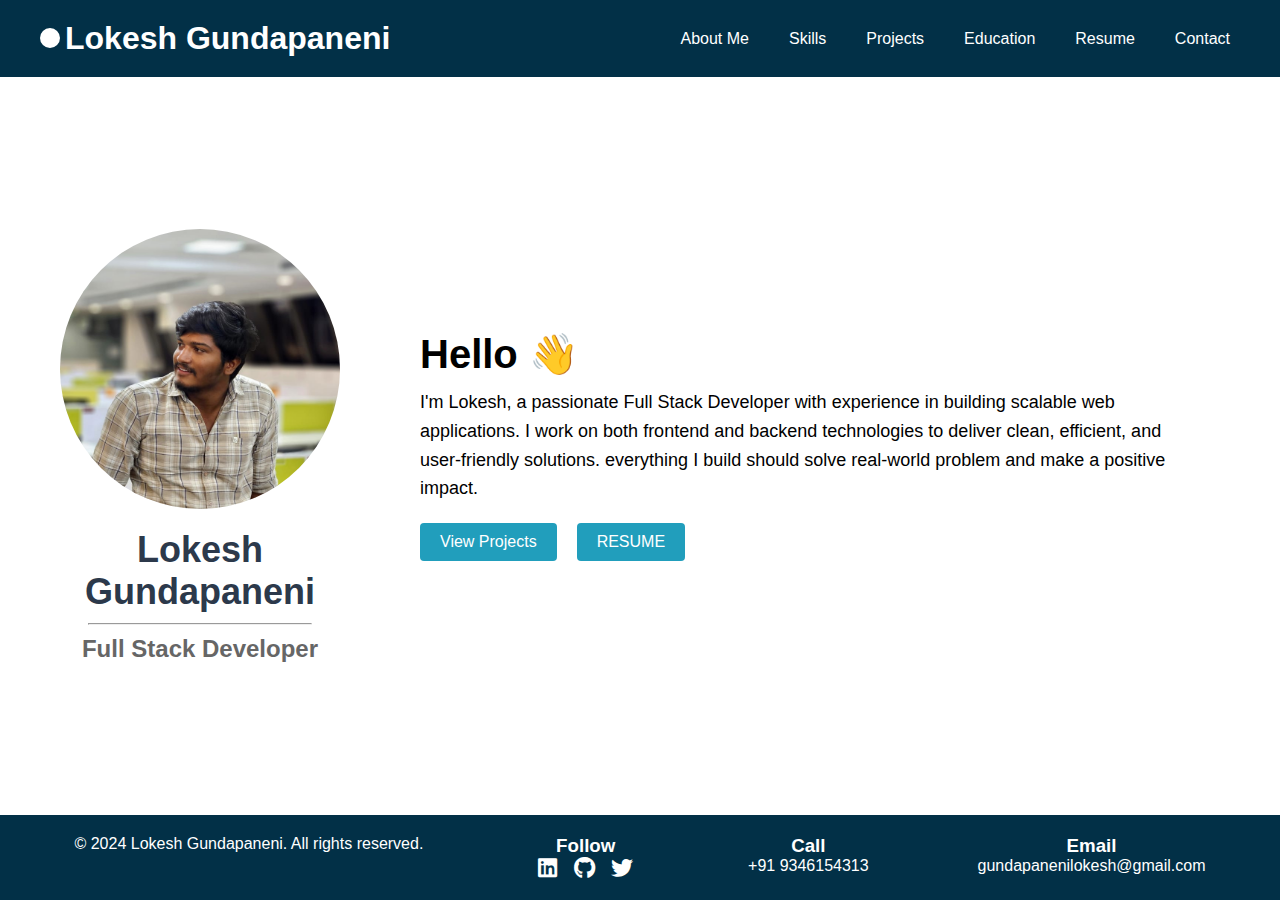
<file: index.html>
<!DOCTYPE html>
<html lang="en">

<head>
    <title>Lokesh Gundapaneni | Full Stack Developer Portfolio</title>
    <meta name="google-site-verification" content="PVVTF2lTS3eIiEasePN1cniZ5mQP1jTfIqsmknujpq4" />
    <meta name="description"
        content="Lokesh Gundapaneni is a Full Stack Developer skilled in JavaScript, React, Node.js and building modern web applications. View projects and experience.">
    <meta name="keywords"
        content="Lokesh Gundapaneni, Full Stack Developer, React Developer, JavaScript Developer, Portfolio">
    <meta name="author" content="Lokesh Gundapaneni">
    <meta name="viewport" content="width=device-width, initial-scale=1.0">
    <link rel="stylesheet" href="index.css">
    <link rel="stylesheet" href="https://cdnjs.cloudflare.com/ajax/libs/font-awesome/6.5.1/css/all.min.css">
    <link rel="icon" href="./media/fevicon.png" sizes="any">
</head>

<body>
    <header class="header">
        <nav class="nav-bar">
            <h1 style="display: flex;">
                <div class="name-style"></div>
                Lokesh Gundapaneni
            </h1>
            <ul class="navbar-items">
                <li><a href="index.html">About Me</a></li>
                <li><a href="skills.html">Skills</a></li>
                <li><a href="projects.html">Projects</a></li>
                <li><a href="education.html">Education</a></li>
                <li><a href="resume.html">Resume</a></li>
                <li><a href="contacts.html">Contact</a></li>
            </ul>
        </nav>
    </header>
    <main class="main">
        <div class="profile-container">
            <div class="image-container">
                <img src="./media/image.png" alt="Lokesh Gundapaneni profile picture">
            </div>

            <h2>Lokesh Gundapaneni</h2>
            <hr width="80%">
            <h3>Full Stack Developer</h3>
        </div>
        <div class="Aboutme-container">
            <h2>Hello 👋</h2>
            <p>
                I'm Lokesh, a passionate Full Stack Developer with experience in building scalable
                web applications. I work on both frontend and backend technologies to deliver
                clean, efficient, and user-friendly solutions.
                everything I build should solve real-world problem and make a positive impact.
            </p>
            <div class="quick-links">
                <a href="projects.html" class="btn">View Projects</a>
                <a href="resume.html" class="btn">RESUME</a>
            </div>
        </div>
    </main>
    <footer>
        <div class="footer">
            <p>&copy; 2024 Lokesh Gundapaneni. All rights reserved.</p>

            <div class="footer-section">
                <h3>Follow</h3>
                <a href="https://www.linkedin.com/in/lokeshgundapaneni/" target="_blank">
                    <i class="fa-brands fa-linkedin"></i>
                </a>
                <a href="https://github.com/lokeshgundapaneni" target="_blank">
                    <i class="fa-brands fa-github"></i>
                </a>
                <a href="https://x.com/i__lokesh" target="_blank">
                    <i class="fa-brands fa-twitter"></i>
                </a>
            </div>

            <div class="footer-section">
                <h3>Call</h3>
                <a href="tel:+919346154313">+91 9346154313</a>
            </div>

            <div class="footer-section">
                <h3>Email</h3>
                <a href="mailto:gundapanenilokesh@gmail.com">
                    gundapanenilokesh@gmail.com
                </a>
            </div>
        </div>
    </footer>
</body>

</html>
</file>
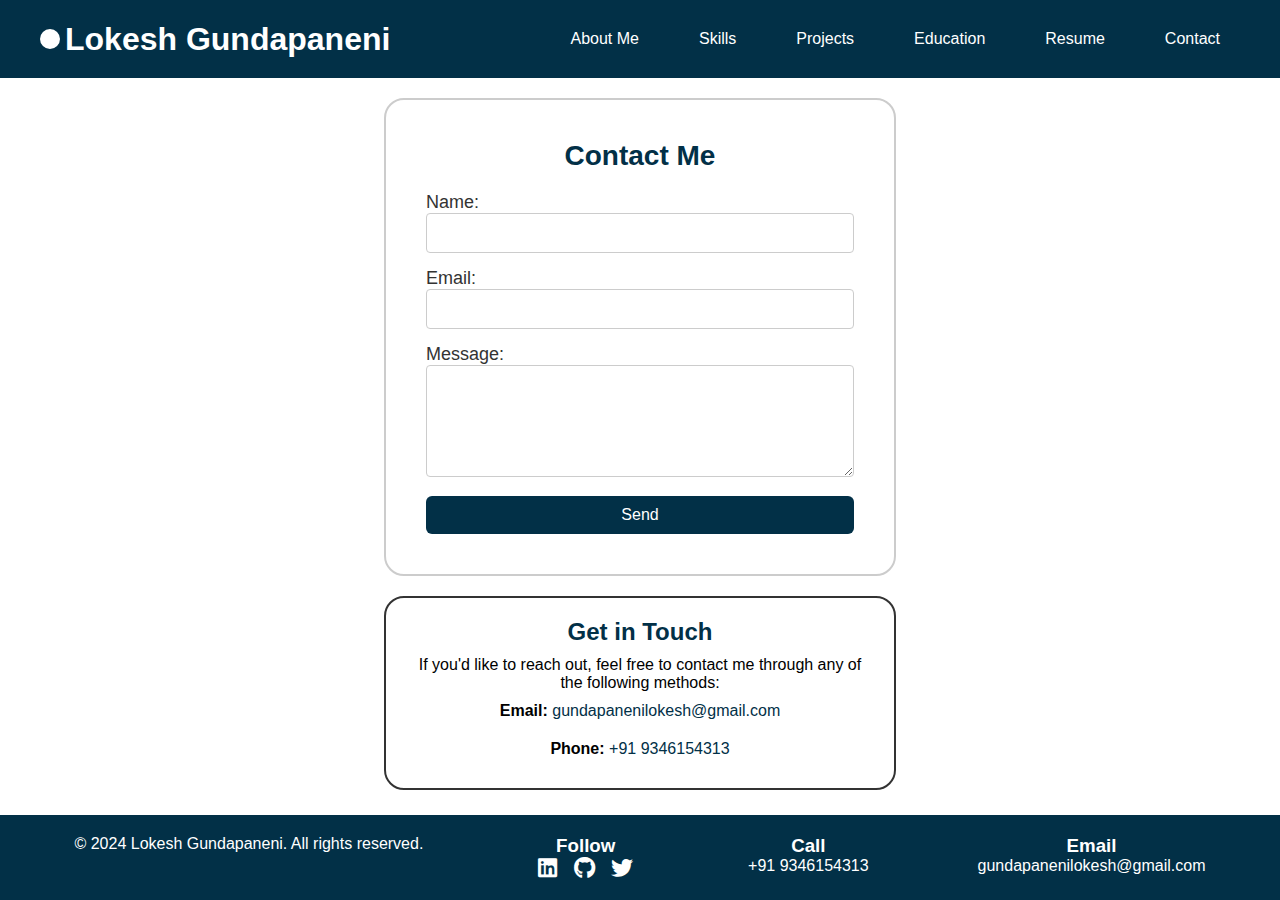
<file: contacts.html>
<!DOCTYPE html>
<html lang="en">
<head>
    <meta charset="UTF-8">
    <meta name="viewport" content="width=device-width, initial-scale=1.0">
    <title>Contact</title>
    <link rel="stylesheet" href="contacts.css">
    <link rel="icon" href="./media/fevicon.png" sizes="any">
    <link rel="stylesheet" href="https://cdnjs.cloudflare.com/ajax/libs/font-awesome/6.5.1/css/all.min.css">
</head>
<body>
    <header class="header">
        <nav class="nav-bar">
            <h1 style="display: flex;">
                <div class="name-style"></div>
                Lokesh Gundapaneni</h1>
            <ul class="navbar-items">
                <li><a href="index.html">About Me</a></li>
                <li><a href="skills.html">Skills</a></li>
                <li><a href="projects.html">Projects</a></li>
                <li><a href="education.html">Education</a></li>
                <li><a href="resume.html">Resume</a></li>
                <li><a href="contacts.html">Contact</a></li>
            </ul>
        </nav>
    </header>
    <main>
        <section class="contact-section">
            <div class="contact-container">
                <h2>Contact Me</h2>
            <form action="https://formspree.io/f/mreeergg" method="POST" class="contact-form">
                <label for="name">Name:</label><br>
                <input type="text" id="name" name="name" required><br>

                <label for="email">Email:</label><br>
                <input type="email" id="email" name="email" required><br>

                <label for="message">Message:</label><br>
                <textarea id="message" name="message" rows="5" required></textarea><br>

                <input type="hidden" name="_next" value="Success.html">
                <button type="submit">Send</button>
            </form>
            </div>
            <div class="Touch">
                <h2>Get in Touch</h2>
                <p>If you'd like to reach out, feel free to contact me through any of the following methods:</p>
                <ul class="contact-info">
                    <li><strong>Email:</strong> <a href="mailto:gundapanenilokesh@gmail.com">gundapanenilokesh@gmail.com</a></li>
                    <li><strong>Phone:</strong> <a href="tel:+919346154313">+91 9346154313</a></li>
                </ul>
            </div>
        </section>
    </main>
    <footer>
        <div class="footer">
            <p>&copy; 2024 Lokesh Gundapaneni. All rights reserved.</p>

        <div class="footer-section">
            <h3>Follow</h3>
            <a href="https://www.linkedin.com/in/lokeshgundapaneni/" target="_blank">
                <i class="fa-brands fa-linkedin"></i>
            </a>
            <a href="https://github.com/lokeshgundapaneni" target="_blank">
                <i class="fa-brands fa-github"></i>
            </a>
            <a href="https://x.com/i__lokesh" target="_blank">
                <i class="fa-brands fa-twitter"></i>
            </a>
        </div>

        <div class="footer-section">
            <h3>Call</h3>
            <a href="tel:+919346154313">+91 9346154313</a>
        </div>

        <div class="footer-section">
            <h3>Email</h3>
            <a href="mailto:gundapanenilokesh@gmail.com">
                gundapanenilokesh@gmail.com
            </a>
        </div>
        </div>
    </footer>
</body>
</html>
</file>
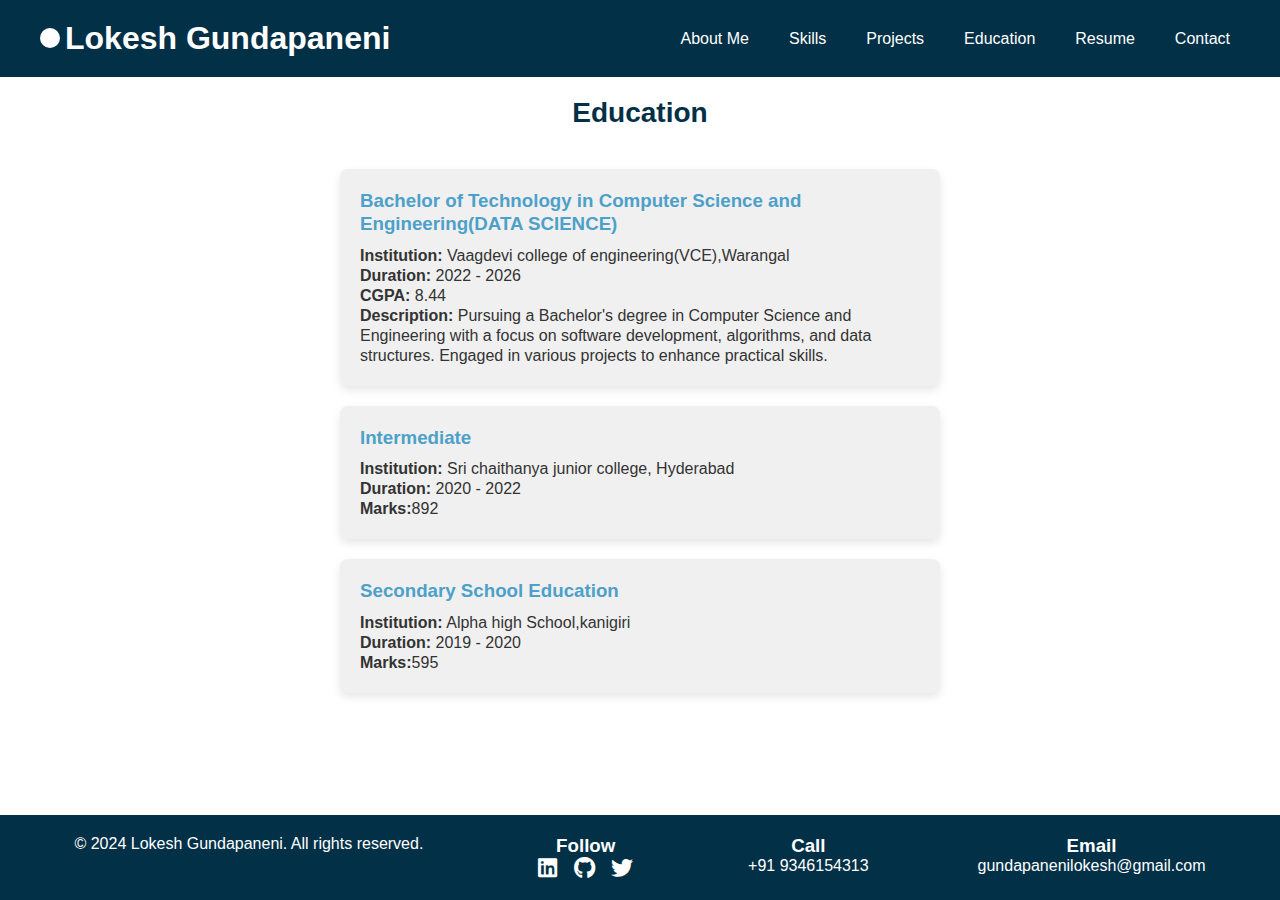
<file: education.html>
<!DOCTYPE html>
<html lang="en">

<head>
    <meta charset="UTF-8">
    <meta name="viewport" content="width=device-width, initial-scale=1.0">
    <title>Education</title>
    <link rel="stylesheet" href="education.css">
    <link rel="stylesheet" href="https://cdnjs.cloudflare.com/ajax/libs/font-awesome/6.5.1/css/all.min.css">
    <link rel="icon" href="./media/fevicon.png" sizes="any">
</head>

<body>
    <header class="header">
        <nav class="nav-bar">
            <h1 style="display: flex;">
                <div class="name-style"></div>
                Lokesh Gundapaneni
            </h1>
            <ul class="navbar-items">
                <li><a href="index.html">About Me</a></li>
                <li><a href="skills.html">Skills</a></li>
                <li><a href="projects.html">Projects</a></li>
                <li><a href="education.html">Education</a></li>
                <li><a href="resume.html">Resume</a></li>
                <li><a href="contacts.html">Contact</a></li>
            </ul>
        </nav>
    </header>
    <main>
        <h2>Education</h2>
        <section class="education-section">
            <div class="education-item">
                <h3>Bachelor of Technology in Computer Science and Engineering(DATA SCIENCE)</h3>
                <p><strong>Institution:</strong> Vaagdevi college of engineering(VCE),Warangal</p>
                <p><strong>Duration:</strong> 2022 - 2026</p>
                <p><strong>CGPA:</strong> 8.44</p>
                <p><strong>Description:</strong> Pursuing a Bachelor's degree in Computer Science and Engineering with a focus on software development, algorithms, and data structures. Engaged in various projects to enhance practical skills.</p>
            </div>
            <div class="education-item">
                <h3>Intermediate</h3>
                <p><strong>Institution:</strong> Sri chaithanya junior college, Hyderabad</p>
                <p><strong>Duration:</strong> 2020 - 2022</p>
                <p><strong>Marks:</strong>892</p>
            </div>
            <div class="education-item">
                <h3>Secondary School Education</h3>
                <p><strong>Institution:</strong> Alpha high School,kanigiri</p>
                <p><strong>Duration:</strong> 2019 - 2020</p>
                <p><strong>Marks:</strong>595</p>
            </div>
        </section>
    </main>
    <footer>
        <div class="footer">
            <p>&copy; 2024 Lokesh Gundapaneni. All rights reserved.</p>

            <div class="footer-section">
                <h3>Follow</h3>
                <a href="https://www.linkedin.com/in/lokeshgundapaneni/" target="_blank">
                    <i class="fa-brands fa-linkedin"></i>
                </a>
                <a href="https://github.com/lokeshgundapaneni" target="_blank">
                    <i class="fa-brands fa-github"></i>
                </a>
                <a href="https://x.com/i__lokesh" target="_blank">
                    <i class="fa-brands fa-twitter"></i>
                </a>
            </div>

            <div class="footer-section">
                <h3>Call</h3>
                <a href="tel:+919346154313">+91 9346154313</a>
            </div>

            <div class="footer-section">
                <h3>Email</h3>
                <a href="mailto:gundapanenilokesh@gmail.com">
                    gundapanenilokesh@gmail.com
                </a>
            </div>
        </div>
    </footer>
</body>

</html>
</file>
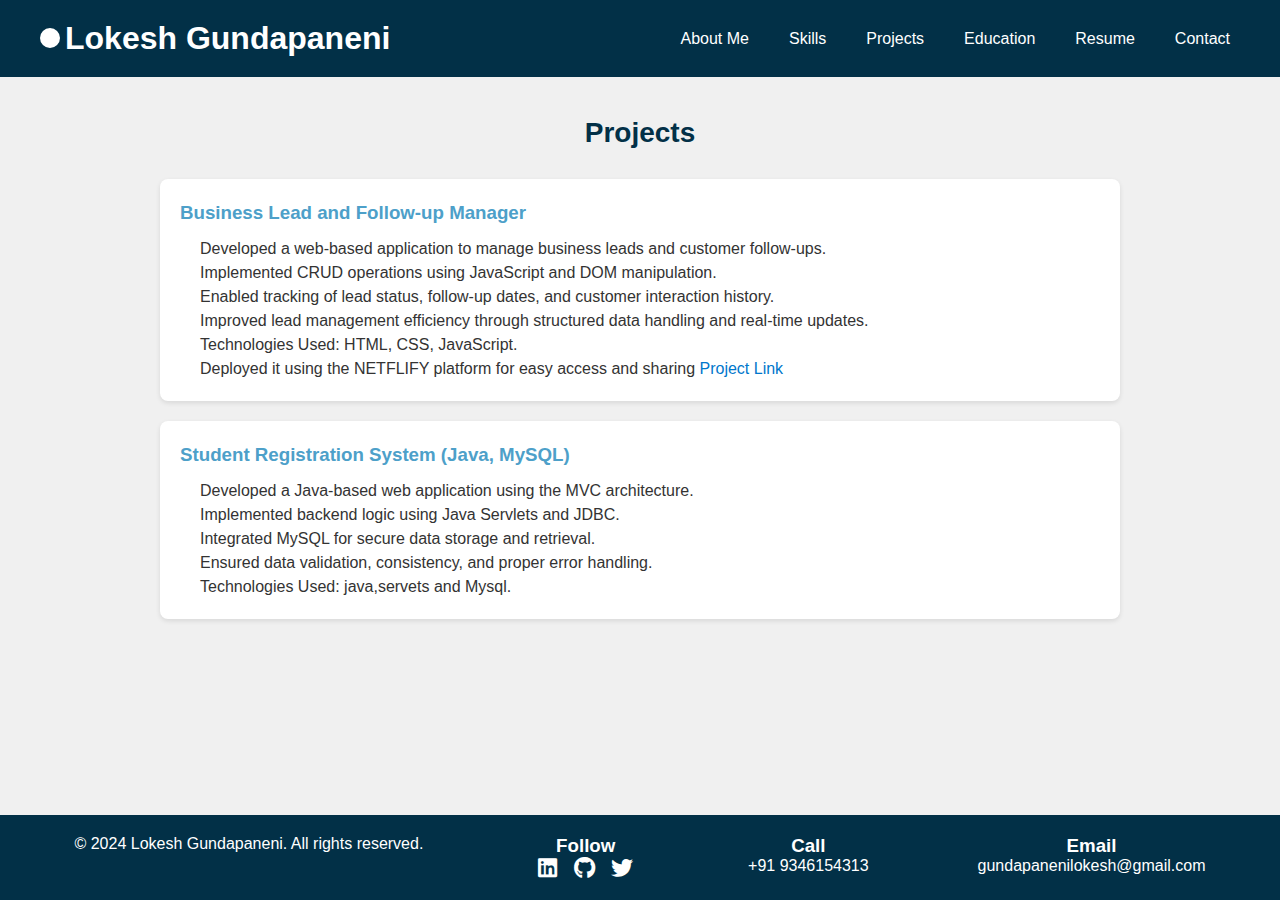
<file: projects.html>
<!DOCTYPE html>
<html lang="en">

<head>
    <meta charset="UTF-8">
    <meta name="viewport" content="width=device-width, initial-scale=1.0">
    <title>Projects</title>
    <link rel="stylesheet" href="projects.css">
    <link rel="stylesheet" href="https://cdnjs.cloudflare.com/ajax/libs/font-awesome/6.5.1/css/all.min.css">
    <link rel="icon" href="./media/fevicon.png" sizes="any">
</head>

<body>
    <header class="header">
        <nav class="nav-bar">
            <h1 style="display: flex;">
                <div class="name-style"></div>
                Lokesh Gundapaneni
            </h1>
            <ul class="navbar-items">
                <li><a href="index.html">About Me</a></li>
                <li><a href="skills.html">Skills</a></li>
                <li><a href="projects.html">Projects</a></li>
                <li><a href="education.html">Education</a></li>
                <li><a href="resume.html">Resume</a></li>
                <li><a href="contacts.html">Contact</a></li>
            </ul>
        </nav>
    </header>
    <main>
        <h2>Projects</h2>
        <section class="project-cards">
            <div class="projects">
                <h3>Business Lead and Follow-up Manager</h3>
                <ul>
                    <li>Developed a web-based application to manage business leads and customer follow-ups.</li>
                    <li>Implemented CRUD operations using JavaScript and DOM manipulation.</li>
                    <li>Enabled tracking of lead status, follow-up dates, and customer interaction history.</li>
                    <li>Improved lead management efficiency through structured data handling and real-time updates.</li>
                    <li>Technologies Used: HTML, CSS, JavaScript.</li>
                    <li>Deployed it using the NETFLIFY platform for easy access and sharing <a href="https://followup-manager.netlify.app/">Project Link</a>
                    </li>
                </ul>
            </div>

            <div class="projects">
                <h3>Student Registration System (Java, MySQL)</h3>
                <ul>
                    <li>Developed a Java-based web application using the MVC architecture.</li>
                    <li> Implemented backend logic using Java Servlets and JDBC.</li>
                    <li> Integrated MySQL for secure data storage and retrieval.</li>
                    <li> Ensured data validation, consistency, and proper error handling.</li>
                    <li>Technologies Used: java,servets and Mysql.</li>
                </ul>
            </div>
        </section>
    </main>
    <footer>
        <div class="footer">
            <p>&copy; 2024 Lokesh Gundapaneni. All rights reserved.</p>

            <div class="footer-section">
                <h3>Follow</h3>
                <a href="https://www.linkedin.com/in/lokeshgundapaneni/" target="_blank">
                    <i class="fa-brands fa-linkedin"></i>
                </a>
                <a href="https://github.com/lokeshgundapaneni" target="_blank">
                    <i class="fa-brands fa-github"></i>
                </a>
                <a href="https://x.com/i__lokesh" target="_blank">
                    <i class="fa-brands fa-twitter"></i>
                </a>
            </div>

            <div class="footer-section">
                <h3>Call</h3>
                <a href="tel:+919346154313">+91 9346154313</a>
            </div>

            <div class="footer-section">
                <h3>Email</h3>
                <a href="mailto:gundapanenilokesh@gmail.com">
                    gundapanenilokesh@gmail.com
                </a>
            </div>
        </div>
    </footer>
</body>

</html>
</file>
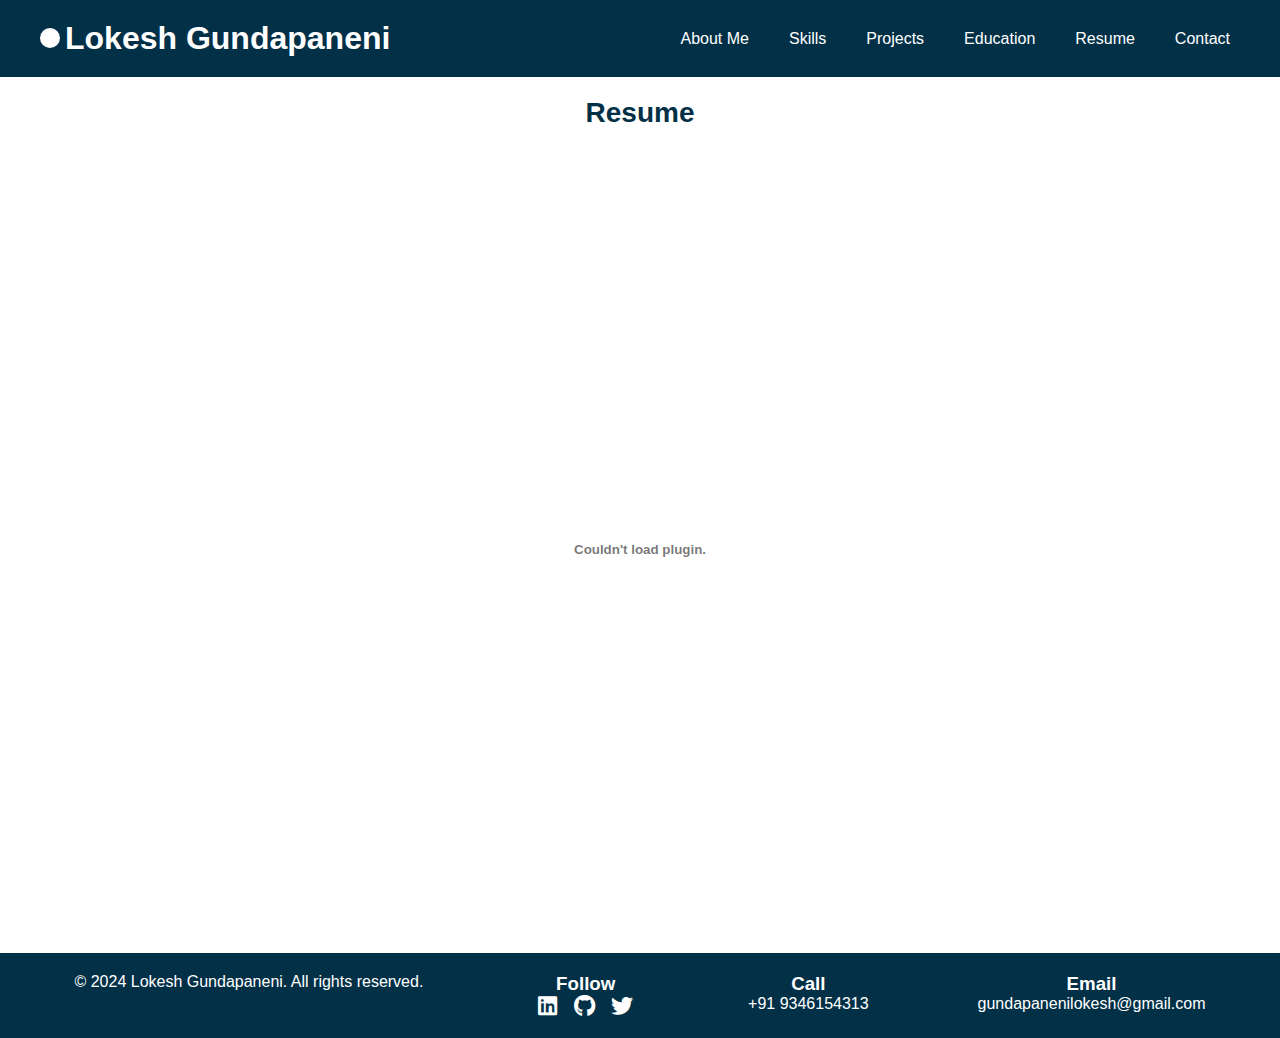
<file: resume.html>
<!DOCTYPE html>
<html lang="en">
<head>
    <meta charset="UTF-8">
    <meta name="viewport" content="width=device-width, initial-scale=1.0">
    <title>Resume</title>
    <link rel="stylesheet" href="resume.css">
    <link rel="stylesheet" href="https://cdnjs.cloudflare.com/ajax/libs/font-awesome/6.5.1/css/all.min.css">
    <link rel="icon" href="./media/fevicon.png" sizes="any">
</head>
<body>
    <header class="header">
        <nav class="nav-bar">
            <h1 style="display: flex;">
                <div class="name-style"></div>
                Lokesh Gundapaneni</h1>
            <ul class="navbar-items">
                <li><a href="index.html">About Me</a></li>
                <li><a href="skills.html">Skills</a></li>
                <li><a href="projects.html">Projects</a></li>
                <li><a href="education.html">Education</a></li>
                <li><a href="resume.html">Resume</a></li>
                <li><a href="contacts.html">Contact</a></li>
            </ul>
        </nav>
    </header>
    <main>
        <h2>Resume</h2>
        <section  class="resume-section">
            <embed src="media/RESUME_UPD.pdf" type="application/pdf" width="100%" height="800px" />
        </section>
    </main>
    <footer>
        <div class="footer">
            <p>&copy; 2024 Lokesh Gundapaneni. All rights reserved.</p>

        <div class="footer-section">
            <h3>Follow</h3>
            <a href="https://www.linkedin.com/in/lokeshgundapaneni/" target="_blank">
                <i class="fa-brands fa-linkedin"></i>
            </a>
            <a href="https://github.com/lokeshgundapaneni" target="_blank">
                <i class="fa-brands fa-github"></i>
            </a>
            <a href="https://twitter.com/lokeshgundapa" target="_blank">
                <i class="fa-brands fa-twitter"></i>
            </a>
        </div>

        <div class="footer-section">
            <h3>Call</h3>
            <a href="tel:+919346154313">+91 9346154313</a>
        </div>

        <div class="footer-section">
            <h3>Email</h3>
            <a href="mailto:gundapanenilokesh@gmail.com">
                gundapanenilokesh@gmail.com
            </a>
        </div>
        </div>
    </footer>
</body>
</html>
</file>
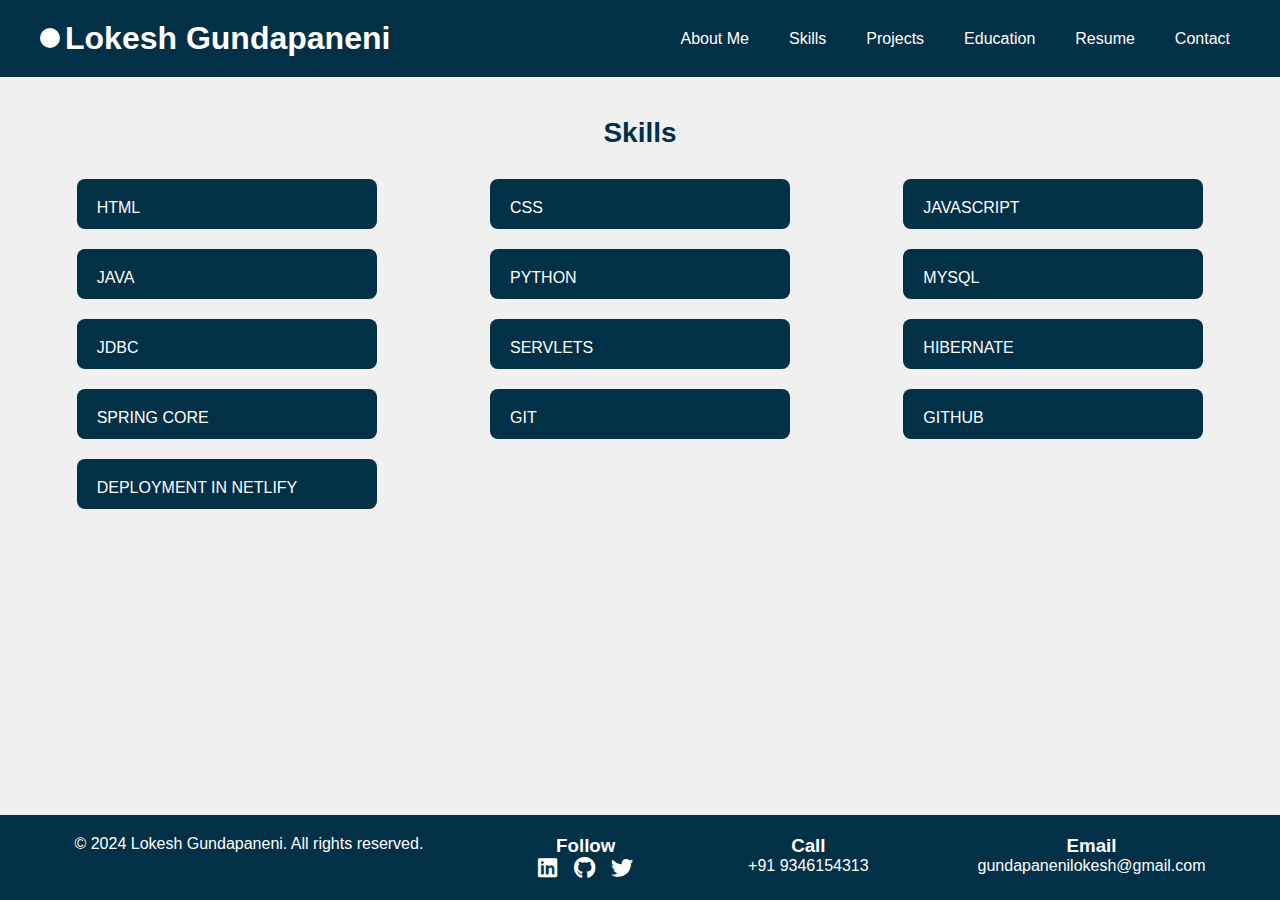
<file: skills.html>
<!DOCTYPE html>
<html lang="en">
<head>
    <meta charset="UTF-8">
    <meta name="viewport" content="width=device-width, initial-scale=1.0">
    <title>Skills</title>
    <link rel="stylesheet" href="skills.css">
    <link rel="stylesheet" href="https://cdnjs.cloudflare.com/ajax/libs/font-awesome/6.5.1/css/all.min.css">
    <link rel="icon" href="./media/fevicon.png" sizes="any">
</head>
<body>
    <header class="header">
        <nav class="nav-bar">
            <h1 style="display: flex;">
                <div class="name-style"></div>
                Lokesh Gundapaneni</h1>
            <ul class="navbar-items">
                <li><a href="index.html">About Me</a></li>
                <li><a href="skills.html">Skills</a></li>
                <li><a href="projects.html">Projects</a></li>
                <li><a href="education.html">Education</a></li>
                <li><a href="resume.html">Resume</a></li>
                <li><a href="contacts.html">Contact</a></li>
            </ul>
        </nav>
    </header>

    <main>
        <h2>Skills</h2>
        <section>
            <div class="skills html">HTML</div>
            <div class="skills css">CSS</div>
            <div class="skills js">JAVASCRIPT</div>
            <div class="skills java">JAVA</div>
            <div class="skills python">PYTHON</div>
            <div class="skills mysql">MYSQL</div>
            <div class="skills jdbc">JDBC</div>
            <div class="skills servlets">SERVLETS</div>
            <div class="skills hibernate">HIBERNATE</div>
            <div class="skills spring-core">SPRING CORE</div>
            <div class="skills git">GIT</div>
            <div class="skills github">GITHUB</div>
            <div class="skills netlify">DEPLOYMENT IN NETLIFY</div>
        </section>
    </main>

    <footer>
        <div class="footer">
            <p>&copy; 2024 Lokesh Gundapaneni. All rights reserved.</p>

        <div class="footer-section">
            <h3>Follow</h3>
            <a href="https://www.linkedin.com/in/lokeshgundapaneni/" target="_blank">
                <i class="fa-brands fa-linkedin"></i>
            </a>
            <a href="https://github.com/lokeshgundapaneni" target="_blank">
                <i class="fa-brands fa-github"></i>
            </a>
            <a href="https://x.com/i__lokesh" target="_blank">
                <i class="fa-brands fa-twitter"></i>
            </a>
        </div>

        <div class="footer-section">
            <h3>Call</h3>
            <a href="tel:+919346154313">+91 9346154313</a>
        </div>

        <div class="footer-section">
            <h3>Email</h3>
            <a href="mailto:gundapanenilokesh@gmail.com">
                gundapanenilokesh@gmail.com
            </a>
        </div>
        </div>
    </footer>
</body>
</html>
</file>
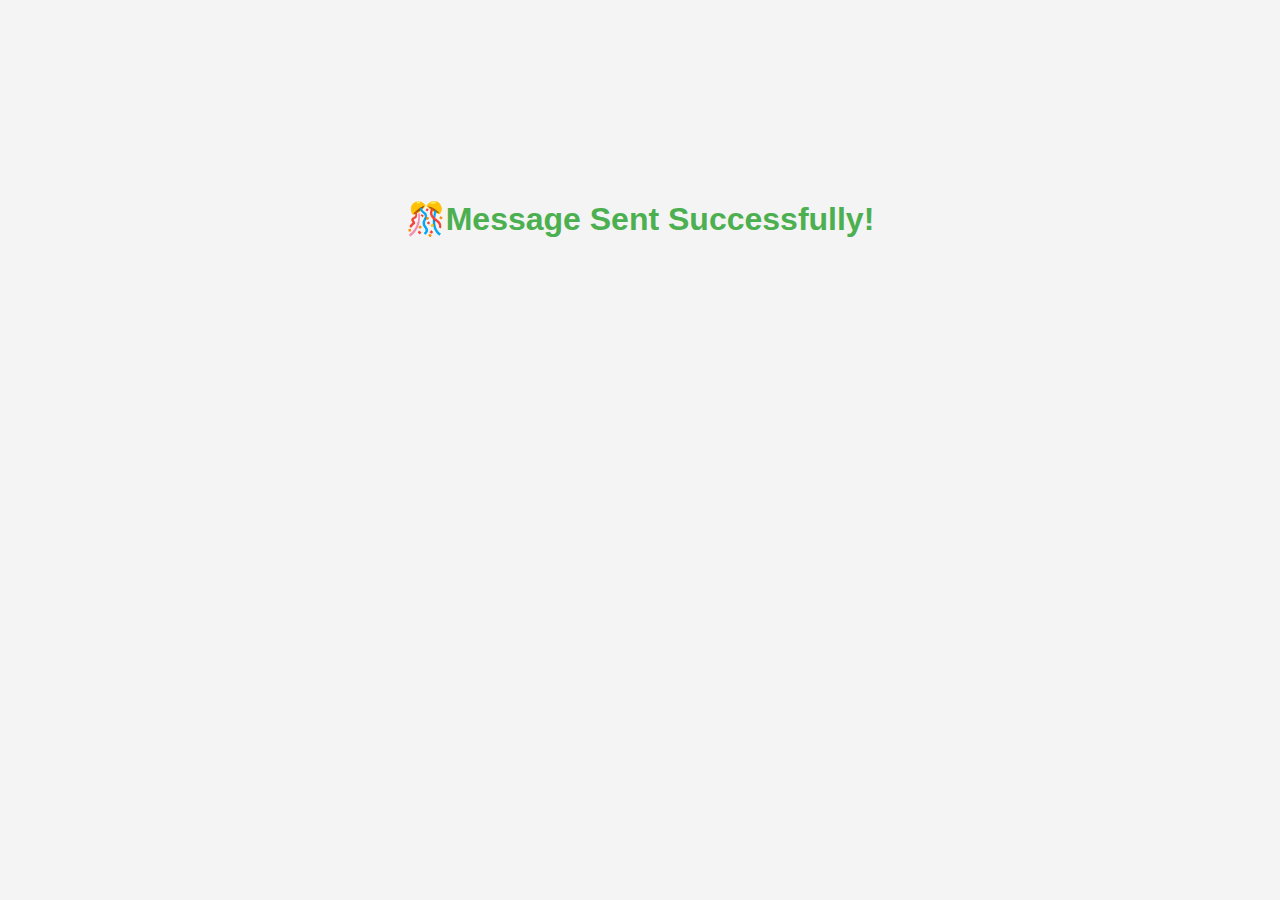
<file: Success.html>
<!DOCTYPE html>
<html lang="en">
<head>
    <meta charset="UTF-8">
    <meta name="viewport" content="width=device-width, initial-scale=1.0">
    <title>Success</title>
    <link rel="icon" href="./media/fevicon.png" sizes="any">
    <style>
        body {
            font-family: Arial, sans-serif;
            text-align: center;
            margin: 200px auto;
            background-color: #f4f4f4;
        }
        h1 {
            color: #4CAF50;
        }
    </style>
</head>
<body>
    <h1>🎊Message Sent Successfully!</h1>
</body>
</html>
</file>
<file: index.css>
* {
    margin: 0;
    padding: 0;
    box-sizing: border-box;
    font-family: Arial, sans-serif;
}


body {
    min-height: 100vh;
    display: grid;
    grid-template-rows: auto 1fr auto;
}

/* Header */
.header {
    background-color: #023047;
}

.nav-bar {
    display: flex;
    flex-wrap: wrap;
    justify-content: space-between;
    align-items: center;
    padding: 20px 40px;
    color: #fff;
}

.name-style {
    width: 20px;
    height: 20px;
    border: 2px solid white;
    background-color: white;
    border-radius: 50%;
    margin: 8px 5px 0 0;
}

.navbar-items {
    list-style: none;
    display: flex;
    gap: 20px;
}

.nav-bar a {
    color: #fff;
    text-decoration: none;
    padding: 6px 10px;
    border-radius: 4px;
}

.nav-bar a:hover {
    background-color: #eaa903;
}

/* Main */

.main {
    display: flex;
    justify-content: center;
    flex-direction: row;
    gap: 40px;
    padding: 60px;
}

/* Profile */

.profile-container {
    display: flex;
    flex-direction: column;
    align-items: center;
    justify-content: center;
    text-align: center;
}

.image-container {
    width: 280px;
    height: 280px;
    border-radius: 50%;
    overflow: hidden;
    margin-bottom: 20px;
}

.image-container img {
    width: 100%;
    height: 100%;
    object-fit: cover;
}

.profile-container h2 {
    font-size: 36px;
    margin-bottom: 10px;
    color: #2c394b;
}

.profile-container h3 {
    font-size: 24px;
    color: #666;
    margin-top: 10px;
}

/* About */

.Aboutme-container {
    display: flex;
    flex-wrap: wrap;
    flex-direction: column;
    justify-content: center;
    padding: 40px;
}

.Aboutme-container h2 {
    font-size: 40px;
    margin-bottom: 10px;
}

.Aboutme-container p {
    font-size: 18px;
    line-height: 1.6;
}

.quick-links {
    display: flex;
    gap: 20px;
    margin-top: 20px;
}

.quick-links a {
    text-decoration: none;
    color: #fff;
    background-color: #219ebc;
    padding: 10px 20px;
    border-radius: 4px;
}
.quick-links a:hover {
    
    background-color: #21bc76;
    font-weight: 600;
}

/* Footer */
.footer {
    background-color: #023047;
    color: white;
    display: flex;
    justify-content: space-around;
    flex-wrap: wrap;
    padding: 20px;
    text-align: center;
}

.footer a {
    color: white;
    text-decoration: none;
}
.footer i {
    font-size: 22px;
    margin: 0 6px;
}





/* ============================= */
/* RESPONSIVE DESIGN - ALL PAGES */
/* ============================= */

@media (max-width: 1024px) {
    .nav-bar {
        padding: 15px 20px;
    }
}

@media (max-width: 768px) {

    /* ---------- NAVBAR ---------- */
    .nav-bar {
        flex-direction: column;
        align-items: flex-start;
        gap: 10px;
    }

    .navbar-items {
        flex-direction: column;
        width: 100%;
        gap: 8px;
    }

    .navbar-items li a {
        width: 100%;
        display: block;
        padding: 8px;
    }

    /* ---------- MAIN ---------- */
     .main {
        flex-direction: column;
        gap: 30px;
    }

    .profile-container,
    .Aboutme-container {
        width: 100%;
        text-align: center;
    }

    .image-container img {
        width: 100%;
    }

    .quick-links {
        justify-content: center;
        flex-wrap: wrap;
        gap: 10px;
    }

    /* ---------- FOOTER ---------- */
    .footer {
        flex-direction: column;
        gap: 15px;
        text-align: center;
    }
}
@media (max-width: 768px) {

    main {
        display: flex;
        flex-direction: column;
        gap: 25px;
    }

    main > * {
        width: 100%;
    }
}
@media (max-width: 480px) {

    .nav-bar {
        padding: 10px 15px;
    }

    .nav-bar a {
        padding: 5px 8px;
    }

    .main {
        padding: 30px 20px;
        gap: 20px;
    }

    .Aboutme-container {
        padding: 20px;
    }
}
</file>
<file: contacts.css>
* {
    margin: 0;
    padding: 0;
    box-sizing: border-box;
    font-family: Arial, sans-serif;
}


body {
    min-height: 100vh;
    display: grid;
    grid-template-rows: auto 1fr auto;
}

/* Header */
.header {
    background-color: #023047;
}

.nav-bar {
    display: flex;
    justify-content: space-between;
    align-items: center;
    padding: 20px 40px;
    color: #fff;
}

.name-style {
    width: 20px;
    height: 20px;
    border: 2px solid white;
    background-color: white;
    border-radius: 50%;
    margin: 8px 5px 0 0;
}

.navbar-items {
    list-style: none;
    display: flex;
    gap: 20px;
}

.nav-bar a {
    color: #fff;
    text-decoration: none;
    padding: 6px 10px;
    border-radius: 4px;
}

.nav-bar a:hover {
    background-color: #eaa903;
}

/* Main Content */
.contact-container {
    padding: 40px;
    margin: 20px auto;
    border: 2px solid #ccc;
    max-width: 700px;
    width: 40%;
    border-radius: 20px;
}
.contact-container h2
{
    text-align: center;
    margin-bottom: 20px;
    color: #023047;
    font-size: 28px;
}
.contact-container label{
    font-size: 18px;
    color: #333;
}
.contact-container input,
.contact-container textarea  {
    width: 100%;
    padding: 10px;
    margin-bottom: 15px;
    border: 1px solid #ccc;
    border-radius: 4px;
    font-size: 16px;
}
.contact-container button{
    background-color: #023047;
    color: white;
    width: 100%;
    padding: 10px 20px;
    border: none;
    border-radius: 6px;
    cursor: pointer;
    font-size: 16px;
}
.Touch
{
    margin-top: 30px;
    text-align: center;
    border:2px solid #333;
    border-radius: 20px;
    padding: 20px;
    margin: 20px auto;
    max-width: 600px;
    width: 40%;
}
.Touch h2
{
    color: #023047;
    margin-bottom: 10px;
}
ul li
{
    list-style: none;
    padding: 10px;
}
li a{
    color: #023047;
    text-decoration: none;
}
/* Footer */
.footer {
    background-color: #023047;
    color: white;
    display: flex;
    justify-content: space-around;
    flex-wrap: wrap;
    padding: 20px;
    text-align: center;
}

.footer a {
    color: white;
    text-decoration: none;
}
.footer i {
    font-size: 22px;
    margin: 0 6px;
}








/* ============================= */
/* RESPONSIVE DESIGN - ALL PAGES */
/* ============================= */

@media (max-width: 1024px) {
    .nav-bar {
        padding: 15px 20px;
    }
}

@media (max-width: 768px) {

    /* ---------- NAVBAR ---------- */
    .nav-bar {
        flex-direction: column;
        align-items: flex-start;
        gap: 10px;
    }

    .navbar-items {
        flex-direction: column;
        width: 100%;
        gap: 8px;
    }

    .navbar-items li a {
        width: 100%;
        display: block;
        padding: 8px;
    }

    /* ---------- MAIN ---------- */
    main {
        padding: 20px;
    }

    /* ---------- FOOTER ---------- */
    .footer {
        flex-direction: column;
        gap: 15px;
        text-align: center;
    }
}


@media (max-width: 768px) {

    .contact-container,
    .Touch {
        width: 95%;
        padding: 20px;
    }

    input,
    textarea {
        font-size: 16px;
    }
}
</file>
<file: education.css>
* {
    margin: 0;
    padding: 0;
    box-sizing: border-box;
    font-family: Arial, sans-serif;
}


body {
    min-height: 100vh;
    display: grid;
    grid-template-rows: auto 1fr auto;
}

/* Header */
.header {
    background-color: #023047;
}

.nav-bar {
    display: flex;
    justify-content: space-between;
    align-items: center;
    padding: 20px 40px;
    color: #fff;
}

.name-style {
    width: 20px;
    height: 20px;
    border: 2px solid white;
    background-color: white;
    border-radius: 50%;
    margin: 8px 5px 0 0;
}

.navbar-items {
    list-style: none;
    display: flex;
    gap: 20px;
}

.nav-bar a {
    color: #fff;
    text-decoration: none;
    padding: 6px 10px;
    border-radius: 4px;
}

.nav-bar a:hover {
    background-color: #eaa903;
}

/* main */
main h2
{
    text-align: center;
    margin: 20px 0;
    font-size: 28px;
    color: #023047;
}
.education-section {
    display: flex;
    flex-wrap: wrap;
    flex-direction: column;
    justify-content: center;
    align-items: center;
    gap: 20px;
    padding: 20px;
}
.education-item {
    background-color: #f0f0f0;
    border-radius: 8px;
    box-shadow: 0 4px 8px rgba(0, 0, 0, 0.1);
    width: 80%;
    max-width: 600px;
    padding: 20px;
    line-height: 1.25;
}
.education-item h3 {
    margin-bottom: 10px;
    color: #4da0c9;
}
.education-item p {
    color: #333;
}
.education-item:hover{
    box-shadow: 0 6px 12px rgba(0, 0, 0, 0.2);
    transform: scale(1.02);
    transition: transform 0.3s ease;
}

/* Footer */
.footer {
    background-color: #023047;
    color: white;
    display: flex;
    justify-content: space-around;
    flex-wrap: wrap;
    padding: 20px;
    text-align: center;
}

.footer a {
    color: white;
    text-decoration: none;
}
.footer i {
    font-size: 22px;
    margin: 0 6px;
}








/* ============================= */
/* RESPONSIVE DESIGN - ALL PAGES */
/* ============================= */

@media (max-width: 1024px) {
    .nav-bar {
        padding: 15px 20px;
    }
}

@media (max-width: 768px) {

    /* ---------- NAVBAR ---------- */
    .nav-bar {
        flex-direction: column;
        align-items: flex-start;
        gap: 10px;
    }

    .navbar-items {
        flex-direction: column;
        width: 100%;
        gap: 8px;
    }

    .navbar-items li a {
        width: 100%;
        display: block;
        padding: 8px;
    }

    /* ---------- MAIN ---------- */
    main {
        padding: 20px;
    }

    /* ---------- FOOTER ---------- */
    .footer {
        flex-direction: column;
        gap: 15px;
        text-align: center;
    }
}


@media (max-width: 768px) {

    .education-item {
        width: 95%;
    }
}
</file>
<file: projects.css>
* {
    margin: 0;
    padding: 0;
    box-sizing: border-box;
    font-family: Arial, sans-serif;
}


body {
    min-height: 100vh;
    display: grid;
    grid-template-rows: auto 1fr auto;
}

/* Header */
.header {
    background-color: #023047;
}

.nav-bar {
    display: flex;
    justify-content: space-between;
    align-items: center;
    padding: 20px 40px;
    color: #fff;
}

.name-style {
    width: 20px;
    height: 20px;
    border: 2px solid white;
    background-color: white;
    border-radius: 50%;
    margin: 8px 5px 0 0;
}

.navbar-items {
    list-style: none;
    display: flex;
    gap: 20px;
}

.nav-bar a {
    color: #fff;
    text-decoration: none;
    padding: 6px 10px;
    border-radius: 4px;
}

.nav-bar a:hover {
    background-color: #eaa903;
}

main{
    padding: 40px;
    background-color: #f0f0f0;
}
main h2{
    text-align: center;
    margin-bottom: 30px;
    font-size: 28px;
    color: #023047;
}
main .project-cards{
    display: flex;
    flex-direction: column;
    justify-content: center;
    align-items: center;
    gap: 20px;
}
.projects ul{
    list-style-type: none;
    margin-left: 20px;
}
.projects h3{
    color: #4da0c9;
    margin-bottom: 10px;
}
.projects a{
    color: #0077cc;
    text-decoration: none;  
}
.projects li{
    color: #333;
}
.projects{
    background-color: white;
    width: 80%;
    padding: 20px;
    border-radius: 8px;
    box-shadow: 0 2px 5px rgba(0, 0, 0, 0.1);
    line-height: 1.5;
}
.projects:hover{
    box-shadow: 0 4px 10px rgba(0, 0, 0, 0.2);
    transform: translateY(-5px);
    transition: all 0.3s ease;
}

/* Footer */
.footer {
    background-color: #023047;
    color: white;
    display: flex;
    justify-content: space-around;
    flex-wrap: wrap;
    padding: 20px;
    text-align: center;
}

.footer a {
    color: white;
    text-decoration: none;
}
.footer i {
    font-size: 22px;
    margin: 0 6px;
}






/* ============================= */
/* RESPONSIVE DESIGN - ALL PAGES */
/* ============================= */

@media (max-width: 1024px) {
    .nav-bar {
        padding: 15px 20px;
    }
}

@media (max-width: 768px) {

    /* ---------- NAVBAR ---------- */
    .nav-bar {
        flex-direction: column;
        align-items: flex-start;
        gap: 10px;
    }

    .navbar-items {
        flex-direction: column;
        width: 100%;
        gap: 8px;
    }

    .navbar-items li a {
        width: 100%;
        display: block;
        padding: 8px;
    }

    /* ---------- MAIN ---------- */
    main {
        padding: 20px;
    }

    /* ---------- FOOTER ---------- */
    .footer {
        flex-direction: column;
        gap: 15px;
        text-align: center;
    }
}



@media (max-width: 768px) {

    .projects {
        width: 95%;
    }

    .project-cards {
        gap: 15px;
    }
}
</file>
<file: resume.css>
* {
    margin: 0;
    padding: 0;
    box-sizing: border-box;
    font-family: Arial, sans-serif;
}


body {
    min-height: 100vh;
    display: grid;
    grid-template-rows: auto 1fr auto;
}

/* Header */
.header {
    background-color: #023047;
}

.nav-bar {
    display: flex;
    justify-content: space-between;
    align-items: center;
    padding: 20px 40px;
    color: #fff;
}

.name-style {
    width: 20px;
    height: 20px;
    border: 2px solid white;
    background-color: white;
    border-radius: 50%;
    margin: 8px 5px 0 0;
}

.navbar-items {
    list-style: none;
    display: flex;
    gap: 20px;
}

.nav-bar a {
    color: #fff;
    text-decoration: none;
    padding: 6px 10px;
    border-radius: 4px;
}

.nav-bar a:hover {
    background-color: #eaa903;
}
main h2{
    text-align: center;
    margin: 20px 0;
    font-size: 28px;
    color: #023047;
}

/* Footer */
.footer {
    background-color: #023047;
    color: white;
    display: flex;
    justify-content: space-around;
    flex-wrap: wrap;
    padding: 20px;
    text-align: center;
}

.footer a {
    color: white;
    text-decoration: none;
}
.footer i {
    font-size: 22px;
    margin: 0 6px;
}





/* ============================= */
/* RESPONSIVE DESIGN - ALL PAGES */
/* ============================= */

@media (max-width: 1024px) {
    .nav-bar {
        padding: 15px 20px;
    }
}

@media (max-width: 768px) {

    /* ---------- NAVBAR ---------- */
    .nav-bar {
        flex-direction: column;
        align-items: flex-start;
        gap: 10px;
    }

    .navbar-items {
        flex-direction: column;
        width: 100%;
        gap: 8px;
    }

    .navbar-items li a {
        width: 100%;
        display: block;
        padding: 8px;
    }

    /* ---------- MAIN ---------- */
    main {
        padding: 20px;
    }

    /* ---------- FOOTER ---------- */
    .footer {
        flex-direction: column;
        gap: 15px;
        text-align: center;
    }
}


@media (max-width: 768px) {

    embed {
        height: 500px;
    }
}
</file>
<file: skills.css>
* {
    margin: 0;
    padding: 0;
    box-sizing: border-box;
    font-family: Arial, sans-serif;
}


body {
    min-height: 100vh;
    display: grid;
    grid-template-rows: auto 1fr auto;
}

/* Header */
.header {
    background-color: #023047;
}

.nav-bar {
    display: flex;
    flex-wrap: wrap;
    justify-content: space-between;
    align-items: center;
    padding: 20px 40px;
    color: #fff;
}

.name-style {
    width: 20px;
    height: 20px;
    border: 2px solid white;
    background-color: white;
    border-radius: 50%;
    margin: 8px 5px 0 0;
}

.navbar-items {
    list-style: none;
    display: flex;
    gap: 20px;
}

.nav-bar a {
    color: #fff;
    text-decoration: none;
    padding: 6px 10px;
    border-radius: 4px;
}

.nav-bar a:hover {
    background-color: #eaa903;
}

/* main */
main
{
    background-color: #f0f0f0;
    padding: 20px 20px;
}
main h2{
    text-align: center;
    margin:20px 0px;
    font-size: 28px;
    color: #023047;
}
main section
{
    display: grid;
    grid-template-columns: 1fr 1fr 1fr;
}
main div{
    width: 300px;
    height:50px;
    margin: 10px auto;
    padding: 20px;
    border-radius: 8px;
    background-color: #023047;
    color :white;
}
.skills:hover
{
    cursor: pointer;
    font-weight: bold;
    transform: scale(1.1);
    transition: 0.3s all ease-in-out;

}

/* Footer */
.footer {
    background-color: #023047;
    color: white;
    display: flex;
    justify-content: space-around;
    flex-wrap: wrap;
    padding: 20px;
    text-align: center;
}

.footer a {
    color: white;
    text-decoration: none;
}
.footer i {
    font-size: 22px;
    margin: 0 6px;
}




/* ============================= */
/* RESPONSIVE DESIGN - ALL PAGES */
/* ============================= */

@media (max-width: 1024px) {
    .nav-bar {
        padding: 15px 20px;
    }
}

@media (max-width: 768px) {

    /* ---------- NAVBAR ---------- */
    .nav-bar {
        flex-direction: column;
        align-items: flex-start;
        gap: 10px;
    }

    .navbar-items {
        flex-direction: column;
        width: 100%;
        gap: 8px;
    }

    .navbar-items li a {
        width: 100%;
        display: block;
        padding: 8px;
    }

    /* ---------- MAIN ---------- */
    main {
        padding: 20px;
    }

    /* ---------- FOOTER ---------- */
    .footer {
        flex-direction: column;
        gap: 15px;
        text-align: center;
    }
}


@media (max-width: 768px) {

    main section {
        grid-template-columns: 1fr;
    }

    main div {
        width: 90%;
        height: auto;
        text-align: center;
    }
}
</file>
